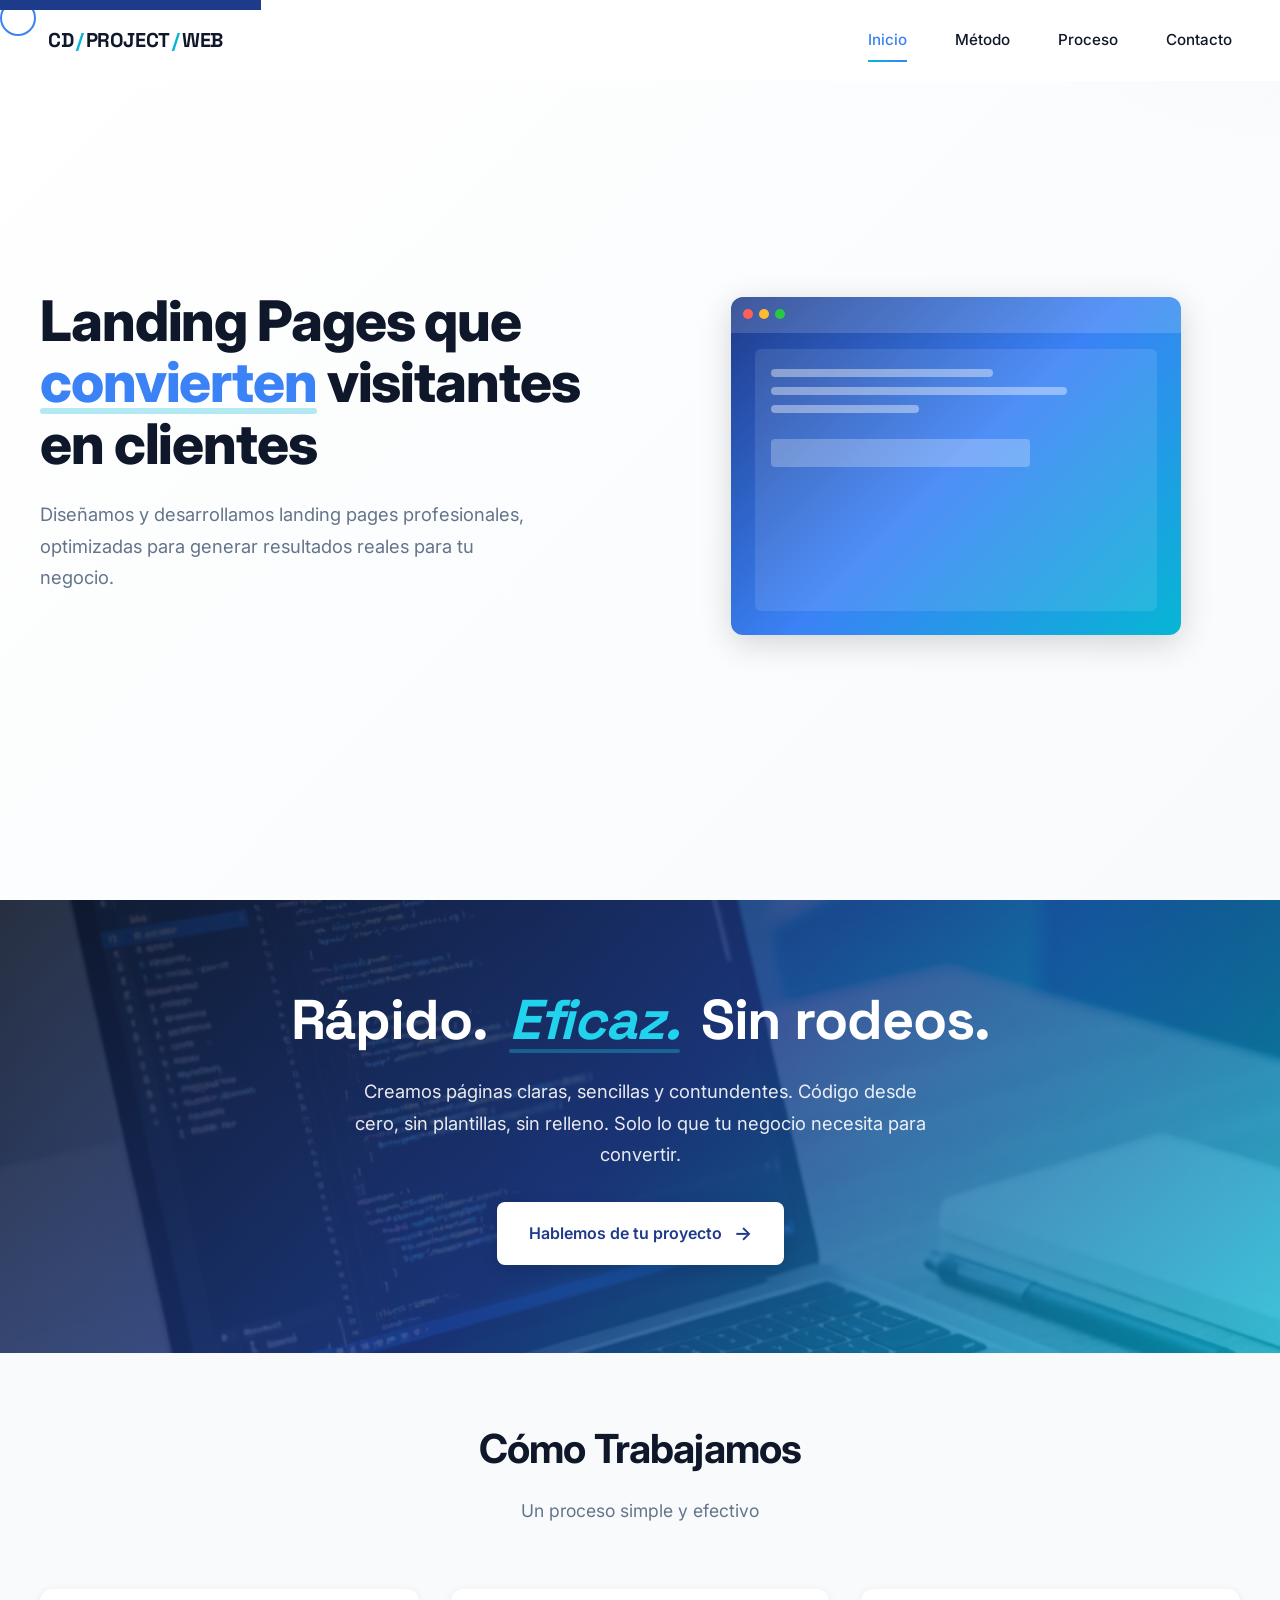
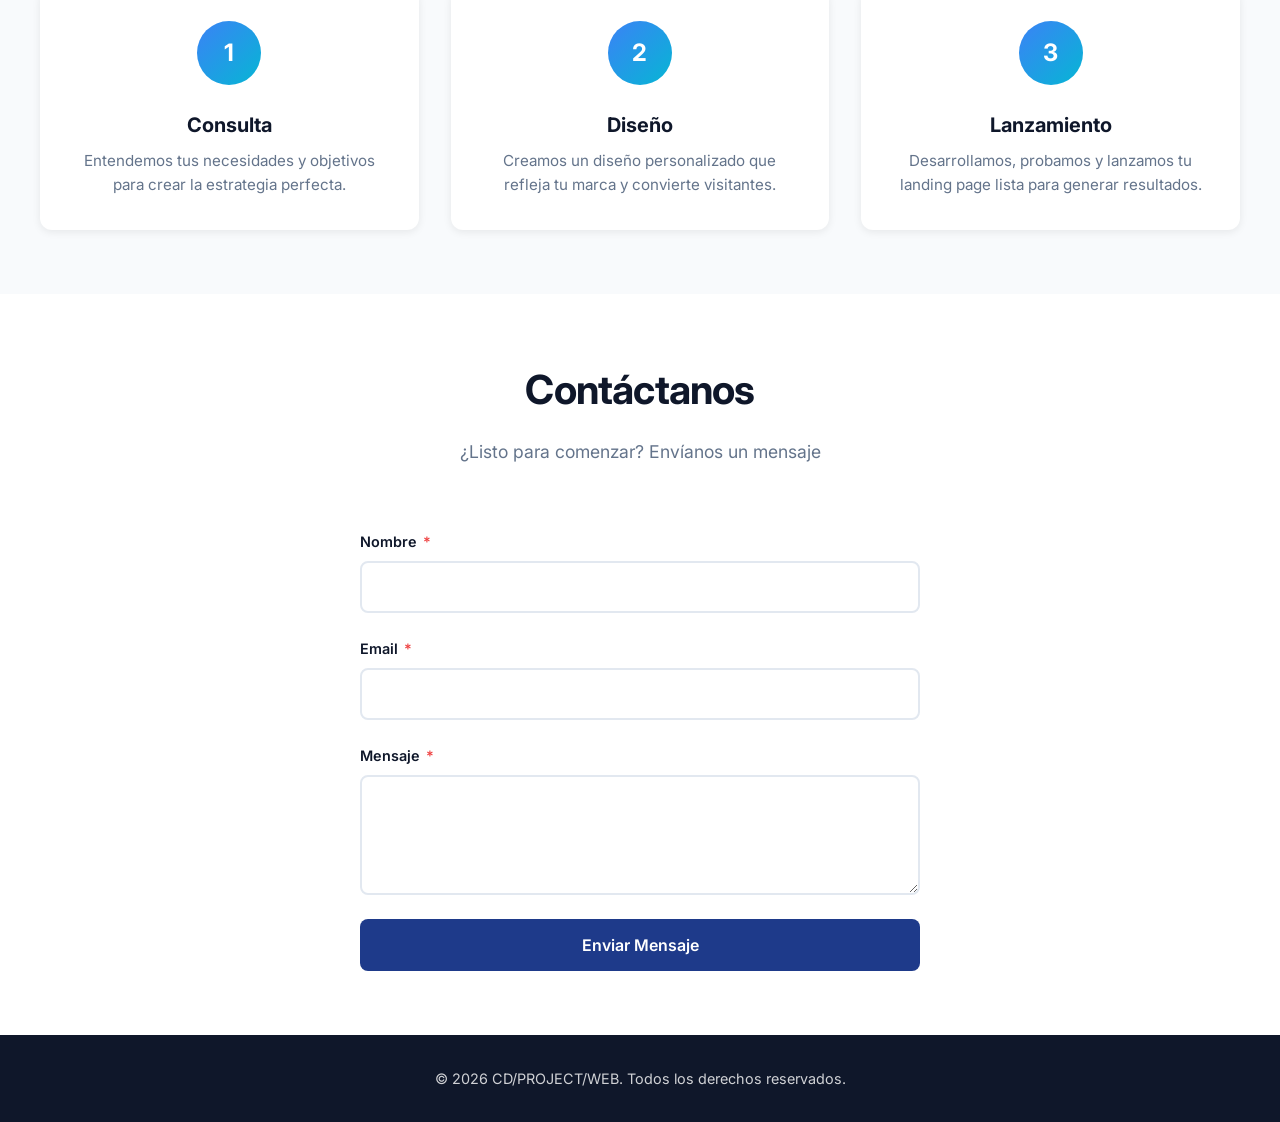
<file: index.html>
<!DOCTYPE html>
<html lang="es">
<head>
  <meta charset="UTF-8">
  <meta name="viewport" content="width=device-width, initial-scale=1.0, maximum-scale=5.0">
  <meta name="description" content="CD/PROJECT/WEB - Creamos landing pages rápidas, eficaces y sin rodeos. Código desde cero para convertir visitantes en clientes.">
  <meta name="theme-color" content="#1e3a8a">
  <title>CD/PROJECT/WEB — Landing Pages que Convierten</title>
  
  <link rel="preconnect" href="https://fonts.googleapis.com">
  <link rel="preconnect" href="https://fonts.gstatic.com" crossorigin>
  <link href="https://fonts.googleapis.com/css2?family=Inter:wght@400;500;600;700;800&family=Space+Grotesk:wght@500;600;700&display=swap" rel="stylesheet">
  
  <style>
    /* ===== RESET & BASE ===== */
    *, *::before, *::after {
      margin: 0;
      padding: 0;
      box-sizing: border-box;
    }

    :root {
      --primary: #1e3a8a;
      --primary-light: #3b82f6;
      --accent: #06b6d4;
      --accent-light: #22d3ee;
      --dark: #0f172a;
      --gray: #64748b;
      --gray-light: #94a3b8;
      --light: #f8fafc;
      --white: #ffffff;
      --error: #ef4444;
      --success: #10b981;
      
      --space-xs: 0.5rem;
      --space-sm: 1rem;
      --space-md: 1.5rem;
      --space-lg: 2rem;
      --space-xl: 3rem;
      --space-2xl: 4rem;
      
      --radius-sm: 6px;
      --radius-md: 8px;
      --radius-lg: 12px;
      
      --shadow-sm: 0 2px 8px rgba(0, 0, 0, 0.08);
      --shadow-md: 0 4px 16px rgba(0, 0, 0, 0.12);
      --shadow-lg: 0 8px 32px rgba(0, 0, 0, 0.16);
    }

    html {
      scroll-behavior: smooth;
      -webkit-text-size-adjust: 100%;
    }

    body {
      font-family: 'Inter', -apple-system, BlinkMacSystemFont, sans-serif;
      background-color: var(--white);
      color: var(--dark);
      overflow-x: hidden;
      line-height: 1.6;
      font-size: 16px;
      -webkit-font-smoothing: antialiased;
      -moz-osx-font-smoothing: grayscale;
    }

    /* Skip to content - Accessibility */
    .skip-link {
      position: absolute;
      top: -40px;
      left: 0;
      background: var(--primary);
      color: var(--white);
      padding: 0.75rem 1.5rem;
      z-index: 10000;
      text-decoration: none;
      font-weight: 600;
      transition: top 0.3s ease;
    }

    .skip-link:focus {
      top: 0;
    }

    /* ===== CURSOR (Solo desktop) ===== */
    @media (hover: hover) and (pointer: fine) {
      body {
        cursor: none;
      }

      .cursor-dot {
        position: fixed;
        width: 8px;
        height: 8px;
        background: var(--accent);
        border-radius: 50%;
        pointer-events: none;
        z-index: 9999;
        mix-blend-mode: difference;
        will-change: transform;
      }

      .cursor-ring {
        position: fixed;
        width: 36px;
        height: 36px;
        border: 2px solid var(--primary-light);
        border-radius: 50%;
        pointer-events: none;
        z-index: 9998;
        transition: all 0.2s ease;
        will-change: transform;
      }

      .cursor-ring.hover {
        width: 56px;
        height: 56px;
        border-color: var(--accent);
        background: rgba(6, 182, 212, 0.1);
      }
    }

    /* ===== NAVBAR ===== */
    .navbar {
      position: fixed;
      top: 0;
      left: 0;
      width: 100%;
      z-index: 1000;
      padding: var(--space-sm) var(--space-md);
      background: rgba(255, 255, 255, 0.98);
      backdrop-filter: blur(12px);
      -webkit-backdrop-filter: blur(12px);
      transition: all 0.3s ease;
      border-bottom: 1px solid transparent;
    }

    .navbar.scrolled {
      padding: 0.75rem var(--space-md);
      box-shadow: var(--shadow-sm);
      border-bottom-color: rgba(0, 0, 0, 0.05);
    }

    .nav-container {
      max-width: 1200px;
      margin: 0 auto;
      display: flex;
      justify-content: space-between;
      align-items: center;
    }

    .logo {
      font-family: 'Space Grotesk', sans-serif;
      font-size: 1.25rem;
      font-weight: 700;
      color: var(--dark);
      text-decoration: none;
      letter-spacing: -0.02em;
      position: relative;
      display: inline-flex;
      align-items: center;
      gap: 0.15rem;
      user-select: none;
      padding: 0.5rem;
      min-height: 44px;
      min-width: 44px;
    }

    .logo .slash {
      color: var(--accent);
      display: inline-block;
      transition: transform 0.3s ease;
    }

    .logo:hover .slash {
      transform: rotate(180deg);
      color: var(--primary-light);
    }

    .logo .highlight {
      position: relative;
      display: inline-block;
    }

    .logo .highlight::after {
      content: '';
      position: absolute;
      bottom: 2px;
      left: 0;
      width: 100%;
      height: 3px;
      background: linear-gradient(90deg, var(--accent), var(--primary-light));
      border-radius: 2px;
      transform: scaleX(0);
      transform-origin: left;
      transition: transform 0.4s ease;
    }

    .logo:hover .highlight::after {
      transform: scaleX(1);
    }

    .nav-links {
      display: flex;
      gap: var(--space-lg);
      list-style: none;
    }

    .nav-links a {
      color: var(--dark);
      text-decoration: none;
      font-size: 0.95rem;
      font-weight: 500;
      transition: color 0.3s ease;
      position: relative;
      padding: 0.5rem;
      min-height: 44px;
      display: flex;
      align-items: center;
    }

    .nav-links a::after {
      content: '';
      position: absolute;
      bottom: 0;
      left: 0.5rem;
      right: 0.5rem;
      width: 0;
      height: 2px;
      background: linear-gradient(90deg, var(--accent), var(--primary-light));
      transition: width 0.3s ease;
    }

    .nav-links a:hover,
    .nav-links a.active {
      color: var(--primary-light);
    }

    .nav-links a:hover::after,
    .nav-links a.active::after {
      width: calc(100% - 1rem);
    }

    .menu-toggle {
      display: none;
      background: none;
      border: none;
      width: 44px;
      height: 44px;
      position: relative;
      padding: 0;
      cursor: pointer;
    }

    .menu-toggle span {
      display: block;
      width: 24px;
      height: 2px;
      background: var(--dark);
      position: absolute;
      left: 10px;
      transition: all 0.3s ease;
      border-radius: 2px;
    }

    .menu-toggle span:nth-child(1) { top: 14px; }
    .menu-toggle span:nth-child(2) { top: 21px; }
    .menu-toggle span:nth-child(3) { top: 28px; }

    .menu-toggle.active span:nth-child(1) {
      top: 21px;
      transform: rotate(45deg);
    }

    .menu-toggle.active span:nth-child(2) {
      opacity: 0;
    }

    .menu-toggle.active span:nth-child(3) {
      top: 21px;
      transform: rotate(-45deg);
    }

    /* ===== HERO ===== */
    .hero {
      min-height: 100vh;
      display: flex;
      align-items: center;
      padding: 6rem var(--space-md) var(--space-2xl);
      background: linear-gradient(135deg, var(--white) 0%, var(--light) 100%);
      position: relative;
      overflow: hidden;
    }

    .hero::before {
      content: '';
      position: absolute;
      top: -50%;
      right: -20%;
      width: 600px;
      height: 600px;
      background: radial-gradient(circle, rgba(59, 130, 246, 0.06), transparent 70%);
      border-radius: 50%;
    }

    .hero-container {
      max-width: 1200px;
      margin: 0 auto;
      display: grid;
      grid-template-columns: 1fr 1fr;
      gap: var(--space-2xl);
      align-items: center;
      position: relative;
      z-index: 1;
      width: 100%;
    }

    .hero-content h1 {
      font-size: clamp(2rem, 5vw, 3.5rem);
      font-weight: 800;
      line-height: 1.1;
      margin-bottom: var(--space-md);
      color: var(--dark);
      letter-spacing: -0.02em;
    }

    .hero-content h1 span {
      color: var(--primary-light);
      position: relative;
    }

    .hero-content h1 span::after {
      content: '';
      position: absolute;
      bottom: 2px;
      left: 0;
      width: 100%;
      height: 6px;
      background: rgba(6, 182, 212, 0.3);
      z-index: -1;
      border-radius: 3px;
    }

    .hero-content p {
      font-size: clamp(1rem, 2vw, 1.15rem);
      color: var(--gray);
      margin-bottom: var(--space-xl);
      line-height: 1.7;
      max-width: 500px;
    }

    .hero-visual {
      position: relative;
      display: flex;
      justify-content: center;
      align-items: center;
    }

    .hero-mockup {
      width: 100%;
      max-width: 450px;
      aspect-ratio: 4/3;
      background: linear-gradient(135deg, var(--primary) 0%, var(--primary-light) 50%, var(--accent) 100%);
      border-radius: var(--radius-lg);
      box-shadow: var(--shadow-lg);
      position: relative;
      overflow: hidden;
    }

    .hero-mockup::before {
      content: '';
      position: absolute;
      top: 0;
      left: 0;
      right: 0;
      height: 36px;
      background: rgba(255, 255, 255, 0.15);
    }

    .mockup-dots {
      position: absolute;
      top: 12px;
      left: 12px;
      display: flex;
      gap: 6px;
    }

    .mockup-dots span {
      width: 10px;
      height: 10px;
      border-radius: 50%;
    }

    .mockup-dots span:nth-child(1) { background: #ff5f57; }
    .mockup-dots span:nth-child(2) { background: #ffbd2e; }
    .mockup-dots span:nth-child(3) { background: #28c840; }

    .hero-mockup::after {
      content: '';
      position: absolute;
      top: 52px;
      left: 24px;
      right: 24px;
      bottom: 24px;
      background: rgba(255, 255, 255, 0.1);
      border-radius: var(--radius-sm);
    }

    .mockup-lines {
      position: absolute;
      top: 72px;
      left: 40px;
      right: 40px;
      display: flex;
      flex-direction: column;
      gap: 10px;
      z-index: 2;
    }

    .mockup-line {
      height: 8px;
      background: rgba(255, 255, 255, 0.4);
      border-radius: 4px;
    }

    .mockup-line:nth-child(1) { width: 60%; }
    .mockup-line:nth-child(2) { width: 80%; }
    .mockup-line:nth-child(3) { width: 40%; }
    .mockup-line:nth-child(4) { width: 70%; margin-top: 16px; height: 28px; background: rgba(255, 255, 255, 0.25); }

    /* ===== BANNER ===== */
    .banner {
      position: relative;
      min-height: 450px;
      display: flex;
      align-items: center;
      justify-content: center;
      overflow: hidden;
      padding: var(--space-2xl) var(--space-md);
    }

    .banner-bg {
      position: absolute;
      inset: 0;
      z-index: 0;
    }

    .banner-bg img {
      width: 100%;
      height: 100%;
      object-fit: cover;
      transform: scale(1.05);
      transition: transform 8s ease;
    }

    .banner:hover .banner-bg img {
      transform: scale(1.1);
    }

    .banner-overlay {
      position: absolute;
      inset: 0;
      background: linear-gradient(
        135deg,
        rgba(15, 23, 42, 0.88) 0%,
        rgba(30, 58, 138, 0.82) 50%,
        rgba(6, 182, 212, 0.75) 100%
      );
      z-index: 1;
    }

    .banner-content {
      position: relative;
      z-index: 2;
      max-width: 800px;
      text-align: center;
      color: var(--white);
      padding: var(--space-md);
    }

    .banner-title {
      font-family: 'Space Grotesk', sans-serif;
      font-size: clamp(1.75rem, 5vw, 3.5rem);
      font-weight: 700;
      line-height: 1.15;
      letter-spacing: -0.02em;
      margin-bottom: var(--space-md);
    }

    .banner-title .word {
      display: inline-block;
      margin: 0 0.25rem;
    }

    .banner-title em {
      font-style: italic;
      color: var(--accent-light);
      position: relative;
    }

    .banner-title em::after {
      content: '';
      position: absolute;
      bottom: 2px;
      left: 0;
      width: 100%;
      height: 4px;
      background: rgba(34, 211, 238, 0.3);
      border-radius: 2px;
      z-index: -1;
    }

    .banner-subtitle {
      font-size: clamp(1rem, 2vw, 1.15rem);
      color: rgba(255, 255, 255, 0.9);
      max-width: 600px;
      margin: 0 auto var(--space-lg);
      line-height: 1.7;
      font-weight: 400;
    }

    .banner-cta {
      display: inline-flex;
      align-items: center;
      gap: 0.75rem;
      padding: 1rem 2rem;
      background: var(--white);
      color: var(--primary);
      text-decoration: none;
      border-radius: var(--radius-md);
      font-weight: 600;
      font-size: 1rem;
      transition: all 0.3s ease;
      min-height: 48px;
      box-shadow: var(--shadow-md);
    }

    .banner-cta:hover {
      transform: translateY(-2px);
      box-shadow: var(--shadow-lg);
      gap: 1rem;
    }

    .banner-cta-arrow {
      transition: transform 0.3s ease;
      font-size: 1.2rem;
    }

    .banner-cta:hover .banner-cta-arrow {
      transform: translateX(4px);
    }

    /* ===== PROCESS ===== */
    .process {
      padding: var(--space-2xl) var(--space-md);
      background: var(--light);
    }

    .section-container {
      max-width: 1200px;
      margin: 0 auto;
    }

    .section-header {
      text-align: center;
      margin-bottom: var(--space-2xl);
    }

    .section-header h2 {
      font-size: clamp(1.75rem, 4vw, 2.5rem);
      font-weight: 700;
      color: var(--dark);
      margin-bottom: var(--space-sm);
      letter-spacing: -0.02em;
    }

    .section-header p {
      font-size: clamp(1rem, 2vw, 1.1rem);
      color: var(--gray);
      max-width: 600px;
      margin: 0 auto;
    }

    .process-steps {
      display: grid;
      grid-template-columns: repeat(auto-fit, minmax(280px, 1fr));
      gap: var(--space-lg);
      position: relative;
    }

    .process-step {
      text-align: center;
      padding: var(--space-lg);
      background: var(--white);
      border-radius: var(--radius-lg);
      box-shadow: var(--shadow-sm);
      transition: all 0.3s ease;
    }

    .process-step:hover {
      transform: translateY(-4px);
      box-shadow: var(--shadow-md);
    }

    .step-number {
      width: 64px;
      height: 64px;
      background: linear-gradient(135deg, var(--primary-light), var(--accent));
      border-radius: 50%;
      display: flex;
      align-items: center;
      justify-content: center;
      margin: 0 auto var(--space-md);
      font-size: 1.5rem;
      font-weight: 700;
      color: var(--white);
      transition: transform 0.3s ease;
    }

    .process-step:hover .step-number {
      transform: scale(1.1);
    }

    .process-step h3 {
      font-size: 1.25rem;
      font-weight: 700;
      margin-bottom: var(--space-xs);
      color: var(--dark);
    }

    .process-step p {
      color: var(--gray);
      line-height: 1.6;
      font-size: 0.95rem;
    }

    /* ===== CONTACT ===== */
    .contact {
      padding: var(--space-2xl) var(--space-md);
      background: var(--white);
    }

    .contact-container {
      max-width: 560px;
      margin: 0 auto;
    }

    .contact-form {
      display: flex;
      flex-direction: column;
      gap: var(--space-md);
    }

    .form-group {
      display: flex;
      flex-direction: column;
    }

    .form-group label {
      font-size: 0.9rem;
      font-weight: 600;
      color: var(--dark);
      margin-bottom: 0.5rem;
    }

    .form-group label .required {
      color: var(--error);
      margin-left: 2px;
    }

    .form-group input,
    .form-group textarea {
      padding: 0.875rem 1rem;
      border: 2px solid #e2e8f0;
      border-radius: var(--radius-md);
      font-family: 'Inter', sans-serif;
      font-size: 1rem;
      transition: all 0.2s ease;
      outline: none;
      background: var(--white);
      color: var(--dark);
      min-height: 48px;
    }

    .form-group input:focus,
    .form-group textarea:focus {
      border-color: var(--primary-light);
      box-shadow: 0 0 0 3px rgba(59, 130, 246, 0.1);
    }

    .form-group input.error,
    .form-group textarea.error {
      border-color: var(--error);
    }

    .form-group input.error:focus,
    .form-group textarea.error:focus {
      box-shadow: 0 0 0 3px rgba(239, 68, 68, 0.1);
    }

    .form-group textarea {
      resize: vertical;
      min-height: 120px;
    }

    .error-message {
      color: var(--error);
      font-size: 0.85rem;
      margin-top: 0.25rem;
      display: none;
    }

    .error-message.visible {
      display: block;
    }

    .btn-submit {
      padding: 1rem 2rem;
      background: var(--primary);
      color: var(--white);
      border: none;
      border-radius: var(--radius-md);
      font-weight: 600;
      font-size: 1rem;
      transition: all 0.3s ease;
      font-family: 'Inter', sans-serif;
      min-height: 48px;
      position: relative;
      overflow: hidden;
    }

    .btn-submit:hover {
      background: var(--primary-light);
      transform: translateY(-2px);
      box-shadow: var(--shadow-md);
    }

    .btn-submit:active {
      transform: translateY(0);
    }

    .btn-submit:disabled {
      opacity: 0.6;
      cursor: not-allowed;
    }

    .form-success {
      display: none;
      text-align: center;
      padding: var(--space-xl);
      background: rgba(16, 185, 129, 0.1);
      border-radius: var(--radius-lg);
      border: 2px solid var(--success);
    }

    .form-success.visible {
      display: block;
    }

    .form-success h3 {
      color: var(--success);
      font-size: 1.25rem;
      margin-bottom: var(--space-xs);
    }

    .form-success p {
      color: var(--gray);
    }

    /* ===== FOOTER ===== */
    footer {
      padding: var(--space-lg) var(--space-md);
      background: var(--dark);
      color: var(--white);
      text-align: center;
    }

    footer p {
      font-size: 0.9rem;
      opacity: 0.8;
    }

    /* ===== MOBILE MENU ===== */
    .mobile-menu {
      position: fixed;
      top: 0;
      left: 0;
      width: 100%;
      height: 100vh;
      background: var(--white);
      z-index: 999;
      display: flex;
      flex-direction: column;
      justify-content: center;
      align-items: center;
      gap: var(--space-lg);
      opacity: 0;
      pointer-events: none;
      transition: opacity 0.3s ease;
    }

    .mobile-menu.active {
      opacity: 1;
      pointer-events: all;
    }

    .mobile-menu a {
      color: var(--dark);
      text-decoration: none;
      font-size: 1.5rem;
      font-weight: 600;
      transition: color 0.3s ease;
      padding: var(--space-sm) var(--space-lg);
      min-height: 48px;
      display: flex;
      align-items: center;
    }

    .mobile-menu a:hover,
    .mobile-menu a.active {
      color: var(--primary-light);
    }

    /* ===== ANIMACIONES CSS ===== */
    .fade-up {
      opacity: 0;
      transform: translateY(24px);
      transition: opacity 0.5s ease, transform 0.5s ease;
    }

    .fade-up.visible {
      opacity: 1;
      transform: translateY(0);
    }

    .fade-up-delay-1 { transition-delay: 0.1s; }
    .fade-up-delay-2 { transition-delay: 0.2s; }
    .fade-up-delay-3 { transition-delay: 0.3s; }

    .scale-in {
      opacity: 0;
      transform: scale(0.95);
      transition: opacity 0.5s ease, transform 0.5s ease;
    }

    .scale-in.visible {
      opacity: 1;
      transform: scale(1);
    }

    .slide-in-left {
      opacity: 0;
      transform: translateX(-20px);
      transition: opacity 0.5s ease, transform 0.5s ease;
    }

    .slide-in-left.visible {
      opacity: 1;
      transform: translateX(0);
    }

    /* ===== RESPONSIVE ===== */
    @media (max-width: 968px) {
      .nav-links {
        display: none;
      }

      .menu-toggle {
        display: block;
      }

      .hero-container {
        grid-template-columns: 1fr;
        text-align: center;
        gap: var(--space-xl);
      }

      .hero-content p {
        margin-left: auto;
        margin-right: auto;
      }

      .hero-visual {
        order: -1;
      }

      .hero-mockup {
        max-width: 350px;
      }

      .banner {
        min-height: 400px;
        padding: var(--space-xl) var(--space-md);
      }

      .process-steps {
        grid-template-columns: 1fr;
        gap: var(--space-md);
      }

      .process-step {
        padding: var(--space-md);
      }
    }

    @media (max-width: 640px) {
      .hero {
        padding: 5rem var(--space-sm) var(--space-xl);
      }

      .process, .contact {
        padding: var(--space-xl) var(--space-sm);
      }

      .logo {
        font-size: 1.1rem;
      }

      .banner-title {
        font-size: 1.5rem;
      }

      .banner-title .word {
        display: block;
        margin: 0.25rem 0;
      }

      .hero-mockup {
        max-width: 280px;
      }

      .section-header {
        margin-bottom: var(--space-xl);
      }
    }

    /* ===== PREFERS REDUCED MOTION ===== */
    @media (prefers-reduced-motion: reduce) {
      *, *::before, *::after {
        animation-duration: 0.01ms !important;
        animation-iteration-count: 1 !important;
        transition-duration: 0.01ms !important;
      }

      html {
        scroll-behavior: auto;
      }
    }

    /* ===== FOCUS STATES ===== */
    a:focus-visible,
    button:focus-visible,
    input:focus-visible,
    textarea:focus-visible {
      outline: 2px solid var(--primary-light);
      outline-offset: 2px;
    }

    .menu-toggle:focus-visible {
      outline: 2px solid var(--primary-light);
      outline-offset: 2px;
      border-radius: var(--radius-sm);
    }
  </style>
</head>
<body>

  <!-- Skip to content -->
  <a href="#main-content" class="skip-link">Saltar al contenido principal</a>

  <!-- Cursor (solo desktop) -->
  <div class="cursor-dot" id="cursorDot" aria-hidden="true"></div>
  <div class="cursor-ring" id="cursorRing" aria-hidden="true"></div>

  <!-- NAVBAR -->
  <nav class="navbar" id="navbar" role="navigation" aria-label="Navegación principal">
    <div class="nav-container">
      <a href="#" class="logo" id="logo" aria-label="CD/PROJECT/WEB - Inicio">
        <span class="highlight">CD</span><span class="slash">/</span><span class="highlight">PROJECT</span><span class="slash">/</span><span class="highlight">WEB</span>
      </a>
      
      <ul class="nav-links">
        <li><a href="#inicio">Inicio</a></li>
        <li><a href="#metodo">Método</a></li>
        <li><a href="#proceso">Proceso</a></li>
        <li><a href="#contacto">Contacto</a></li>
      </ul>

      <button class="menu-toggle" id="menuToggle" aria-label="Abrir menú" aria-expanded="false">
        <span></span>
        <span></span>
        <span></span>
      </button>
    </div>
  </nav>

  <!-- MOBILE MENU -->
  <div class="mobile-menu" id="mobileMenu" role="dialog" aria-label="Menú de navegación">
    <a href="#inicio">Inicio</a>
    <a href="#metodo">Método</a>
    <a href="#proceso">Proceso</a>
    <a href="#contacto">Contacto</a>
  </div>

  <!-- MAIN CONTENT -->
  <main id="main-content">
    <!-- HERO -->
    <section class="hero" id="inicio" aria-labelledby="hero-title">
      <div class="hero-container">
        <div class="hero-content">
          <h1 id="hero-title" class="slide-in-left">Landing Pages que <span>convierten</span> visitantes en clientes</h1>
          <p class="slide-in-left fade-up-delay-1">Diseñamos y desarrollamos landing pages profesionales, optimizadas para generar resultados reales para tu negocio.</p>
        </div>
        <div class="hero-visual">
          <div class="hero-mockup scale-in" role="img" aria-label="Mockup de landing page">
            <div class="mockup-dots">
              <span></span>
              <span></span>
              <span></span>
            </div>
            <div class="mockup-lines">
              <div class="mockup-line"></div>
              <div class="mockup-line"></div>
              <div class="mockup-line"></div>
              <div class="mockup-line"></div>
            </div>
          </div>
        </div>
      </div>
    </section>

    <!-- BANNER -->
    <section class="banner" id="metodo" aria-labelledby="banner-title">
      <div class="banner-bg">
        <img src="assets/img/img1Lap.jpeg" alt="Desarrollo web profesional" loading="lazy">
      </div>
      <div class="banner-overlay"></div>

      <div class="banner-content">
        <h2 id="banner-title" class="banner-title">
          <span class="word fade-up">Rápido.</span>
          <span class="word fade-up fade-up-delay-1"><em>Eficaz.</em></span>
          <span class="word fade-up fade-up-delay-2">Sin rodeos.</span>
        </h2>
        <p class="banner-subtitle fade-up fade-up-delay-1">
          Creamos páginas claras, sencillas y contundentes. Código desde cero, sin plantillas, sin relleno. Solo lo que tu negocio necesita para convertir.
        </p>
        <a href="#contacto" class="banner-cta fade-up fade-up-delay-2">
          <span>Hablemos de tu proyecto</span>
          <span class="banner-cta-arrow" aria-hidden="true">→</span>
        </a>
      </div>
    </section>

    <!-- PROCESS -->
    <section class="process" id="proceso" aria-labelledby="process-title">
      <div class="section-container">
        <div class="section-header fade-up">
          <h2 id="process-title">Cómo Trabajamos</h2>
          <p>Un proceso simple y efectivo</p>
        </div>

        <div class="process-steps">
          <article class="process-step fade-up">
            <div class="step-number" aria-hidden="true">1</div>
            <h3>Consulta</h3>
            <p>Entendemos tus necesidades y objetivos para crear la estrategia perfecta.</p>
          </article>

          <article class="process-step fade-up fade-up-delay-1">
            <div class="step-number" aria-hidden="true">2</div>
            <h3>Diseño</h3>
            <p>Creamos un diseño personalizado que refleja tu marca y convierte visitantes.</p>
          </article>

          <article class="process-step fade-up fade-up-delay-2">
            <div class="step-number" aria-hidden="true">3</div>
            <h3>Lanzamiento</h3>
            <p>Desarrollamos, probamos y lanzamos tu landing page lista para generar resultados.</p>
          </article>
        </div>
      </div>
    </section>

    <!-- CONTACT -->
    <section class="contact" id="contacto" aria-labelledby="contact-title">
      <div class="section-container">
        <div class="section-header fade-up">
          <h2 id="contact-title">Contáctanos</h2>
          <p>¿Listo para comenzar? Envíanos un mensaje</p>
        </div>

        <div class="contact-container">
          <form class="contact-form fade-up" id="contactForm" novalidate>
            <div class="form-group">
              <label for="name">Nombre <span class="required" aria-label="requerido">*</span></label>
              <input type="text" id="name" name="name" required aria-required="true" autocomplete="name">
              <span class="error-message" id="nameError">Por favor ingresa tu nombre</span>
            </div>

            <div class="form-group">
              <label for="email">Email <span class="required" aria-label="requerido">*</span></label>
              <input type="email" id="email" name="email" required aria-required="true" autocomplete="email">
              <span class="error-message" id="emailError">Por favor ingresa un email válido</span>
            </div>

            <div class="form-group">
              <label for="message">Mensaje <span class="required" aria-label="requerido">*</span></label>
              <textarea id="message" name="message" required aria-required="true" rows="4"></textarea>
              <span class="error-message" id="messageError">Por favor escribe tu mensaje</span>
            </div>

            <button type="submit" class="btn-submit">Enviar Mensaje</button>
          </form>

          <div class="form-success" id="formSuccess">
            <h3>¡Mensaje enviado!</h3>
            <p>Te contactaremos pronto.</p>
          </div>
        </div>
      </div>
    </section>
  </main>

  <!-- FOOTER -->
  <footer>
    <p>© 2026 CD/PROJECT/WEB. Todos los derechos reservados.</p>
  </footer>

  <script>
    // ===== CURSOR (Solo desktop) =====
    if (window.matchMedia('(hover: hover) and (pointer: fine)').matches) {
      const cursorDot = document.getElementById('cursorDot');
      const cursorRing = document.getElementById('cursorRing');
      let mouseX = 0, mouseY = 0;
      let ringX = 0, ringY = 0;
      let ticking = false;

      document.addEventListener('mousemove', (e) => {
        mouseX = e.clientX;
        mouseY = e.clientY;

        if (!ticking) {
          requestAnimationFrame(() => {
            cursorDot.style.transform = `translate(${mouseX - 4}px, ${mouseY - 4}px)`;
            ringX += (mouseX - ringX) * 0.15;
            ringY += (mouseY - ringY) * 0.15;
            cursorRing.style.transform = `translate(${ringX - 18}px, ${ringY - 18}px)`;
            ticking = false;
          });
          ticking = true;
        }
      });

      const hoverElements = document.querySelectorAll('a, button, input, textarea, .process-step');
      hoverElements.forEach(el => {
        el.addEventListener('mouseenter', () => cursorRing.classList.add('hover'));
        el.addEventListener('mouseleave', () => cursorRing.classList.remove('hover'));
      });
    }

    // ===== LOGO SCRAMBLE =====
    const logo = document.getElementById('logo');
    const chars = '!<>-_\\/[]{}—=+*^?#________';
    let isScrambling = false;

    logo.addEventListener('mouseenter', () => {
      if (isScrambling) return;
      isScrambling = true;
      
      const highlights = logo.querySelectorAll('.highlight');
      let iteration = 0;
      
      const interval = setInterval(() => {
        highlights.forEach((el, idx) => {
          const original = idx === 0 ? 'CD' : idx === 1 ? 'PROJECT' : 'WEB';
          el.innerText = original
            .split('')
            .map((char, i) => {
              if (i < iteration) return original[i];
              return chars[Math.floor(Math.random() * chars.length)];
            })
            .join('');
        });

        if (iteration >= 7) {
          clearInterval(interval);
          highlights[0].innerText = 'CD';
          highlights[1].innerText = 'PROJECT';
          highlights[2].innerText = 'WEB';
          isScrambling = false;
        }

        iteration += 1/3;
      }, 40);
    });

    // ===== NAVBAR SCROLL =====
    const navbar = document.getElementById('navbar');

    window.addEventListener('scroll', () => {
      const scrollY = window.scrollY;
      
      if (scrollY > 50) {
        navbar.classList.add('scrolled');
      } else {
        navbar.classList.remove('scrolled');
      }
    }, { passive: true });

    // ===== MOBILE MENU =====
    const menuToggle = document.getElementById('menuToggle');
    const mobileMenu = document.getElementById('mobileMenu');

    menuToggle.addEventListener('click', () => {
      const isActive = menuToggle.classList.toggle('active');
      mobileMenu.classList.toggle('active');
      menuToggle.setAttribute('aria-expanded', isActive);
      menuToggle.setAttribute('aria-label', isActive ? 'Cerrar menú' : 'Abrir menú');
      document.body.style.overflow = isActive ? 'hidden' : '';
    });

    document.querySelectorAll('.mobile-menu a').forEach(link => {
      link.addEventListener('click', () => {
        mobileMenu.classList.remove('active');
        menuToggle.classList.remove('active');
        menuToggle.setAttribute('aria-expanded', 'false');
        document.body.style.overflow = '';
      });
    });

    // ===== SMOOTH SCROLL =====
    document.querySelectorAll('a[href^="#"]').forEach(anchor => {
      anchor.addEventListener('click', function(e) {
        e.preventDefault();
        const target = document.querySelector(this.getAttribute('href'));
        if (target) {
          const offset = 80;
          const targetPosition = target.getBoundingClientRect().top + window.scrollY - offset;
          window.scrollTo({ top: targetPosition, behavior: 'smooth' });
        }
      });
    });

    // ===== ACTIVE NAV LINK =====
    const sections = document.querySelectorAll('section[id]');
    const navLinks = document.querySelectorAll('.nav-links a, .mobile-menu a');

    window.addEventListener('scroll', () => {
      let current = '';
      sections.forEach(section => {
        const sectionTop = section.offsetTop;
        const sectionHeight = section.clientHeight;
        if (window.scrollY >= sectionTop - 200) {
          current = section.getAttribute('id');
        }
      });

      navLinks.forEach(link => {
        link.classList.remove('active');
        if (link.getAttribute('href') === `#${current}`) {
          link.classList.add('active');
        }
      });
    }, { passive: true });

    // ===== INTERSECTION OBSERVER =====
    const observerOptions = {
      threshold: 0.1,
      rootMargin: '0px 0px -50px 0px'
    };

    const observer = new IntersectionObserver((entries) => {
      entries.forEach(entry => {
        if (entry.isIntersecting) {
          entry.target.classList.add('visible');
          observer.unobserve(entry.target);
        }
      });
    }, observerOptions);

    document.querySelectorAll('.fade-up, .scale-in, .slide-in-left').forEach(el => {
      observer.observe(el);
    });

    // Trigger hero animations
    setTimeout(() => {
      document.querySelectorAll('.hero .slide-in-left, .hero .scale-in').forEach(el => {
        el.classList.add('visible');
      });
    }, 100);

    // ===== FORM VALIDATION =====
    const contactForm = document.getElementById('contactForm');
    const formSuccess = document.getElementById('formSuccess');

    function validateField(field, errorElement, validationFn) {
      const isValid = validationFn(field.value);
      if (!isValid) {
        field.classList.add('error');
        errorElement.classList.add('visible');
      } else {
        field.classList.remove('error');
        errorElement.classList.remove('visible');
      }
      return isValid;
    }

    function isValidEmail(email) {
      return /^[^\s@]+@[^\s@]+\.[^\s@]+$/.test(email);
    }

    const nameInput = document.getElementById('name');
    const emailInput = document.getElementById('email');
    const messageInput = document.getElementById('message');
    const nameError = document.getElementById('nameError');
    const emailError = document.getElementById('emailError');
    const messageError = document.getElementById('messageError');

    nameInput.addEventListener('blur', () => {
      validateField(nameInput, nameError, val => val.trim().length > 0);
    });

    emailInput.addEventListener('blur', () => {
      validateField(emailInput, emailError, isValidEmail);
    });

    messageInput.addEventListener('blur', () => {
      validateField(messageInput, messageError, val => val.trim().length > 0);
    });

    [nameInput, emailInput, messageInput].forEach(input => {
      input.addEventListener('input', () => {
        input.classList.remove('error');
        document.getElementById(input.id + 'Error').classList.remove('visible');
      });
    });

    contactForm.addEventListener('submit', (e) => {
      e.preventDefault();

      const isNameValid = validateField(nameInput, nameError, val => val.trim().length > 0);
      const isEmailValid = validateField(emailInput, emailError, isValidEmail);
      const isMessageValid = validateField(messageInput, messageError, val => val.trim().length > 0);

      if (isNameValid && isEmailValid && isMessageValid) {
        const submitBtn = contactForm.querySelector('.btn-submit');
        submitBtn.disabled = true;
        submitBtn.textContent = 'Enviando...';

        setTimeout(() => {
          contactForm.style.display = 'none';
          formSuccess.classList.add('visible');
        }, 1000);
      }
    });
  </script>

</body>
</html>
</file>
